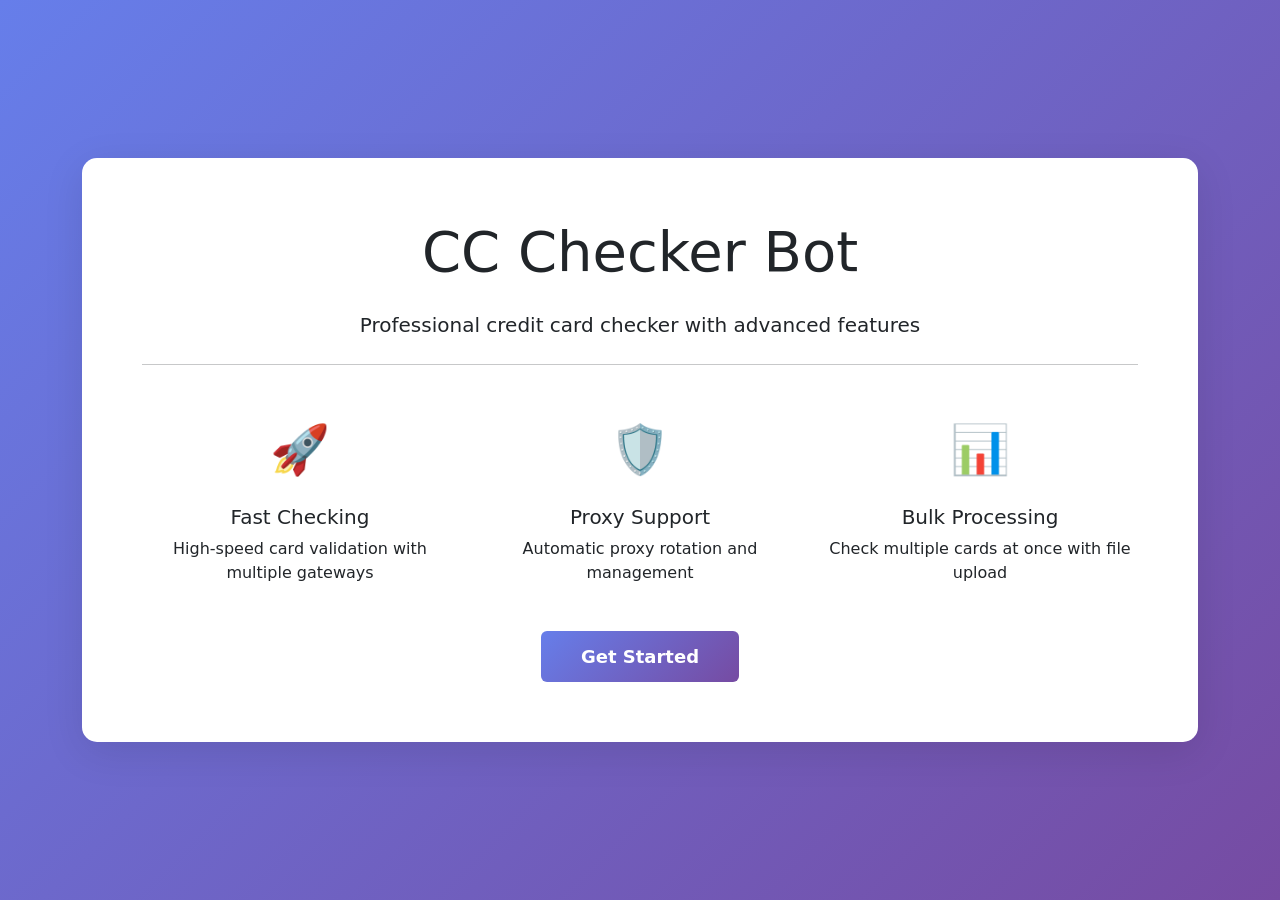
<file: templates/index.html>
<!DOCTYPE html>
<html lang="en">
<head>
    <meta charset="UTF-8">
    <meta name="viewport" content="width=device-width, initial-scale=1.0">
    <title>CC Checker - Welcome</title>
    <link href="https://cdn.jsdelivr.net/npm/bootstrap@5.1.3/dist/css/bootstrap.min.css" rel="stylesheet">
    <style>
        body {
            background: linear-gradient(135deg, #667eea 0%, #764ba2 100%);
            min-height: 100vh;
            display: flex;
            align-items: center;
        }
        .hero {
            background: white;
            border-radius: 15px;
            padding: 60px;
            text-align: center;
            box-shadow: 0 10px 40px rgba(0,0,0,0.1);
        }
        .btn-start {
            background: linear-gradient(135deg, #667eea 0%, #764ba2 100%);
            border: none;
            padding: 12px 40px;
            font-size: 18px;
            font-weight: bold;
            margin-top: 30px;
        }
        .btn-start:hover {
            transform: translateY(-2px);
            box-shadow: 0 5px 15px rgba(0,0,0,0.2);
        }
        .feature-icon {
            font-size: 48px;
            margin-bottom: 20px;
        }
    </style>
</head>
<body>
    <div class="container">
        <div class="hero">
            <h1 class="display-4 mb-4">CC Checker Bot</h1>
            <p class="lead">Professional credit card checker with advanced features</p>
            <hr class="my-4">
            <div class="row mt-5">
                <div class="col-md-4">
                    <div class="feature-icon">🚀</div>
                    <h5>Fast Checking</h5>
                    <p>High-speed card validation with multiple gateways</p>
                </div>
                <div class="col-md-4">
                    <div class="feature-icon">🛡️</div>
                    <h5>Proxy Support</h5>
                    <p>Automatic proxy rotation and management</p>
                </div>
                <div class="col-md-4">
                    <div class="feature-icon">📊</div>
                    <h5>Bulk Processing</h5>
                    <p>Check multiple cards at once with file upload</p>
                </div>
            </div>
            <a href="/login" class="btn btn-primary btn-start">Get Started</a>
        </div>
    </div>
    
    <script src="https://cdn.jsdelivr.net/npm/bootstrap@5.1.3/dist/js/bootstrap.bundle.min.js"></script>
</body>
</html>
</file>
